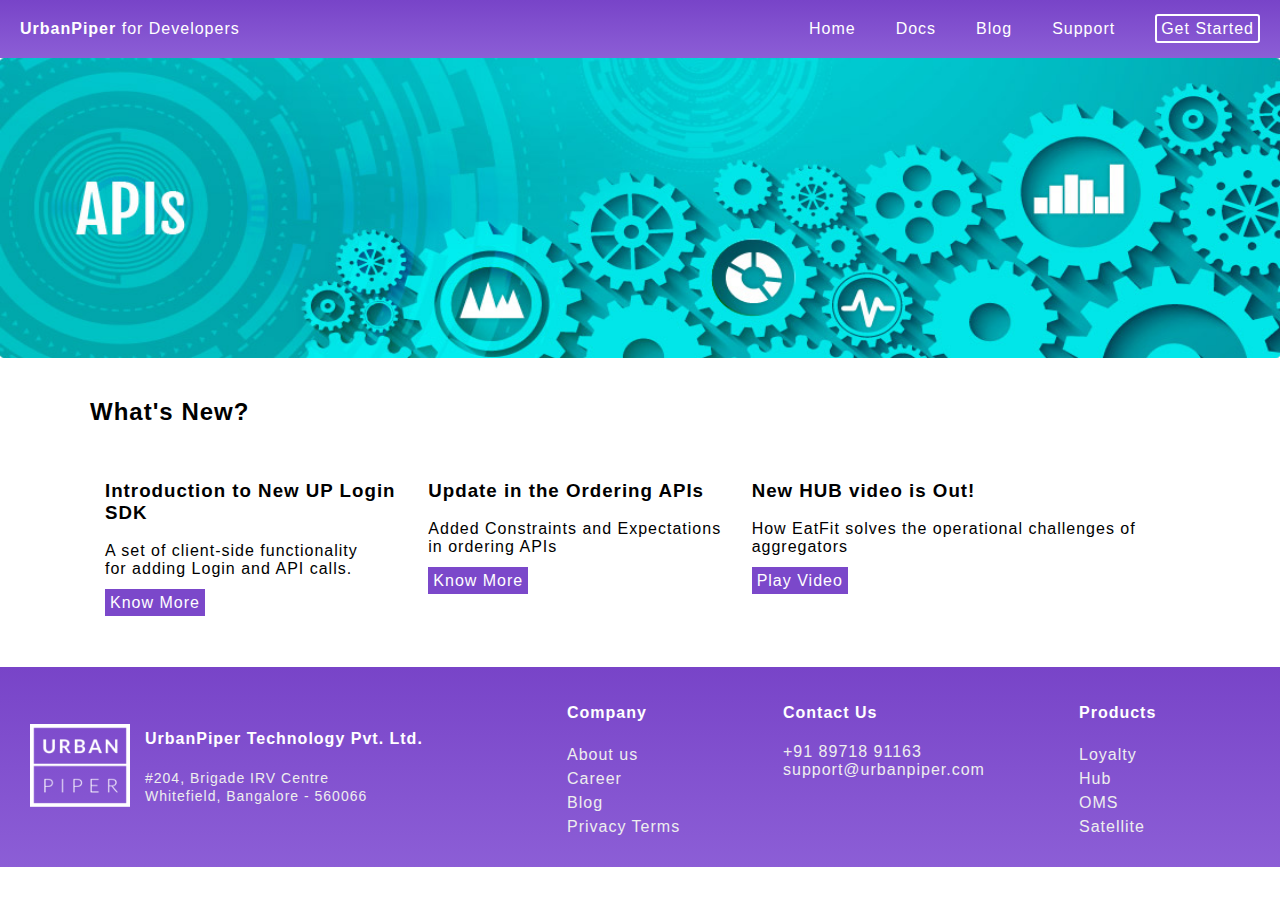
<file: index.html>
<!DOCTYPE html>
<html>
    <head>
        <title>UrbanPiper Developer Docs | SDK</title>
        <link rel="stylesheet" href="style.css">
        <style>.mySlides {display:none;}</style>
    </head>
    <body>
        <div class="header">
            <nav>
                <ul class="header-nav">
                    <li><a href="/index.html"><b>UrbanPiper</b> for Developers</a></li>
                    <li class="header-nav-right button-nav"><a href="/contact-us.html">Get Started</a></li>
                    <li class="header-nav-right"><a href="#support">Support</a></li>
                    <li class="header-nav-right"><a href="https://blog.urbanpiper.com/" target="_blank">Blog</a></li>
                    <li class="header-nav-right"><a href="/docs.html">Docs</a></li>
                    <li class="header-nav-right"><a href="https://www.urbanpiper.com" target="_blank">Home</a></li>

                </ul>
            </nav>
        </div>
        
        <div class="content">
           <div class="banner-slider">
                <img class="mySlides banner-slider-img" src="../images/api-image.jpg">
                <img class="mySlides banner-slider-img" src="../images/api-image-1.jpg">
                <img class="mySlides banner-slider-img" src="../images/api-image-2.jpg">
                <img class="mySlides banner-slider-img" src="../images/api-image-3.jpg">
            </div>
            <div class="home-container">
                <h2>What's New?</h2>
                <div class="row">
                    <div class="col-4 section-1">
                        <h3>Introduction to New UP Login SDK</h3>
                        <p>A set of client-side functionality <br>for adding Login and API calls.</p>
                        <a href="/login.html" class="know-more">Know More</a>
                    </div>
                    <div class="col-8 section-2">
                        <h3>Update in the Ordering APIs</h3>
                        <p>Added Constraints and Expectations in ordering APIs</p>
                        <a href="https://api-ordering-docs.urbanpiper.com/" class="know-more" target="_blank">Know More</a>
                    </div>
                    <div class="col-12 section-3">
                        <h3>New HUB video is Out!</h3>
                        <p>How EatFit solves the operational challenges of aggregators</p>
                        <a href="https://vimeo.com/286387959" class="know-more" target="_blank">Play Video</a>
                    </div>
                </div>
            </div>
        </div>
        
        <div class="footer">
            <div class="row footer-row">
                <div class="col-3 column-one">
                    <div class="col-6">
                    <a href="https://www.urbanpiper.com">
                        <img src="../images/logo.png" class="footer-logo"></a>
                    </div>
                    <div class="col-12 footer-address">
                        <h4>UrbanPiper Technology Pvt. Ltd.</h4>
                        <p style="color: #eeeeee; font-size: 14px;">#204, Brigade IRV Centre<br>Whitefield, Bangalore - 560066</p>
                    </div>
                </div>
                <div class="col-6 column-two">
                    <ul class="footer-contents">
                        <li><h4><b>Company</b></h4></li>
                        <li><a href="https://urbanpiper.com/team.html" target="_blank">About us</a></li>
                        <li><a href="https://angel.co/urbanpiper-1/jobs" target="_blank">Career</a></li>
                        <li><a href="https://blog.urbanpiper.com/" target="_blank">Blog</a></li>
                        <li><a href="https://urbanpiper.com/privacy.html" target="_blank">Privacy Terms</a></li>
                    </ul>
                </div>
                <div class="col-9 column-three">
                    <h4>Contact Us</h4>
                    <p style="color: #eeeeee;">+91 89718 91163<br><a href="mailto:support@urbanpiper.com">support@urbanpiper.com</a></p>
                </div>
                <div class="col-12 column-two">
                    <ul class="footer-contents">
                        <li><h4><b>Products</b></h4></li>
                        <li><a href="https://urbanpiper.com/loyalty.html" target="_blank">Loyalty</a></li>
                        <li><a href="https://urbanpiper.com/hub.html" target="_blank">Hub</a></li>
                        <li><a href="">OMS</a></li>
                        <li><a href="http://satellite.urbanpiper.com" target="_blank">Satellite</a></li>
                    </ul>
                </div>
            </div>
        </div>
        <script>
            var myIndex = 0;
            carousel();

            function carousel() {
              var i;
              var x = document.getElementsByClassName("mySlides");
              for (i = 0; i < x.length; i++) {
                x[i].style.display = "none";  
              }
              myIndex++;
              if (myIndex > x.length) {myIndex = 1}    
              x[myIndex-1].style.display = "block";  
              setTimeout(carousel, 5000); // Change image every 2 seconds
            }
        </script>
    </body>
</html>
</file>
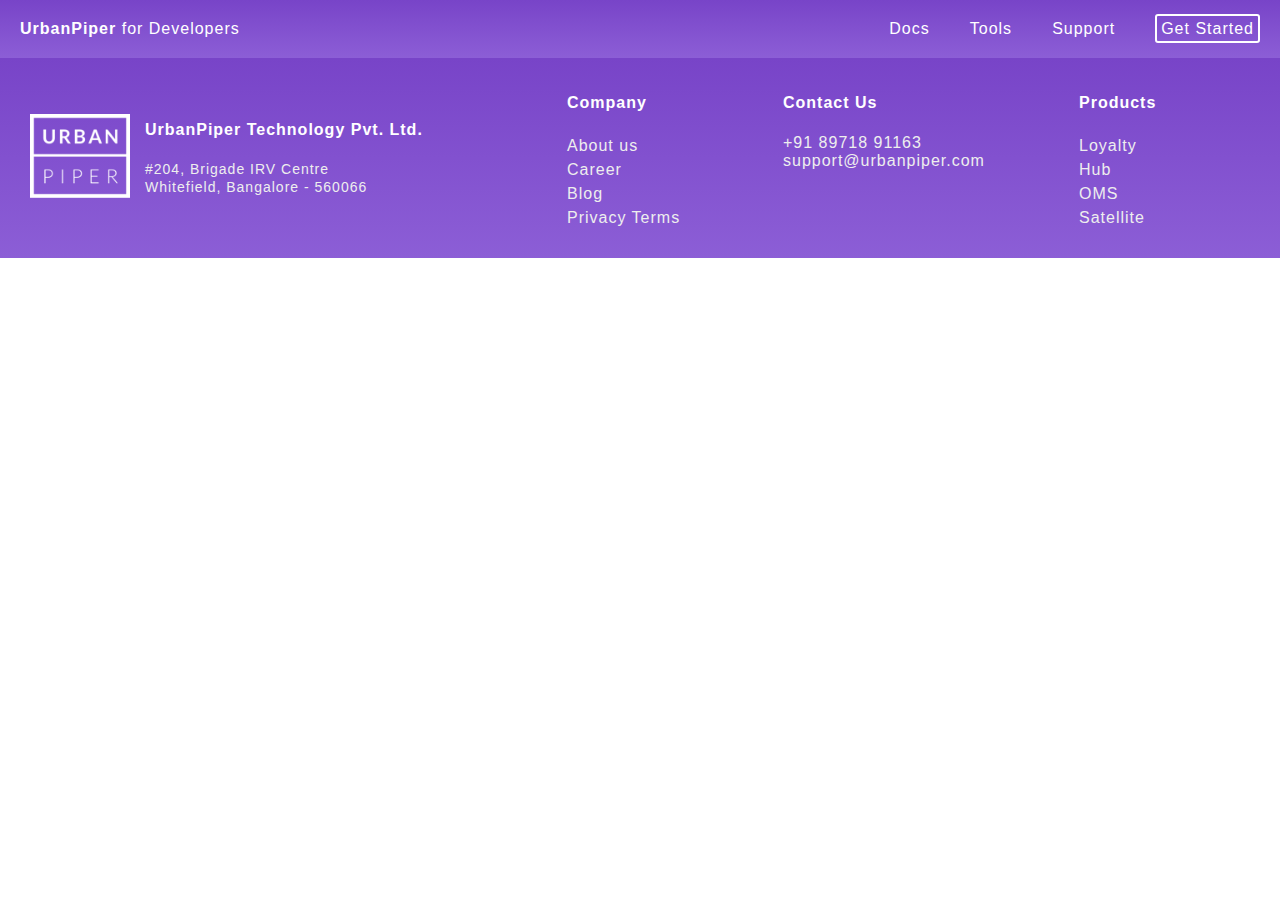
<file: contact-us.html>
<!DOCTYPE html>
<html>
    <head>
        <title>UrbanPiper Developer Docs | SDK</title>
        <link rel="stylesheet" href="style.css">
        <meta name="viewport" content="width=device-width, initial-scale=1.0">
    </head>
    <body>
        <div class="header">
            <nav>
                <ul class="header-nav">
                    <li><a href="/index.html"><b>UrbanPiper</b> for Developers</a></li>
                    <li class="header-nav-right button-nav"><a href="#getstarted">Get Started</a></li>
                    <li class="header-nav-right"><a href="#support">Support</a></li>
                    <li class="header-nav-right"><a href="#tools">Tools</a></li>
                    <li class="header-nav-right"><a href="/docs.html">Docs</a></li>
                </ul>
            </nav>
        </div>
                <div class="footer">
            <div class="row footer-row">
                <div class="col-3 column-one">
                    <div class="col-6">
                    <a href="https://www.urbanpiper.com">
                        <img src="../images/logo.png" class="footer-logo"></a>
                    </div>
                    <div class="col-12 footer-address">
                        <h4>UrbanPiper Technology Pvt. Ltd.</h4>
                        <p style="color: #eeeeee; font-size: 14px;">#204, Brigade IRV Centre<br>Whitefield, Bangalore - 560066</p>
                    </div>
                </div>
                <div class="col-6 column-two">
                    <ul class="footer-contents">
                        <li><h4><b>Company</b></h4></li>
                        <li><a href="https://urbanpiper.com/team.html" target="_blank">About us</a></li>
                        <li><a href="https://angel.co/urbanpiper-1/jobs" target="_blank">Career</a></li>
                        <li><a href="https://blog.urbanpiper.com/" target="_blank">Blog</a></li>
                        <li><a href="https://urbanpiper.com/privacy.html" target="_blank">Privacy Terms</a></li>
                    </ul>
                </div>
                <div class="col-9 column-three">
                    <h4>Contact Us</h4>
                    <p style="color: #eeeeee;">+91 89718 91163<br><a href="mailto:support@urbanpiper.com">support@urbanpiper.com</a></p>
                </div>
                <div class="col-12 column-two">
                    <ul class="footer-contents">
                        <li><h4><b>Products</b></h4></li>
                        <li><a href="https://urbanpiper.com/loyalty.html" target="_blank">Loyalty</a></li>
                        <li><a href="https://urbanpiper.com/hub.html" target="_blank">Hub</a></li>
                        <li><a href="">OMS</a></li>
                        <li><a href="http://satellite.urbanpiper.com" target="_blank">Satellite</a></li>
                    </ul>
                </div>
            </div>
        </div>
    </body>
</html>
</file>
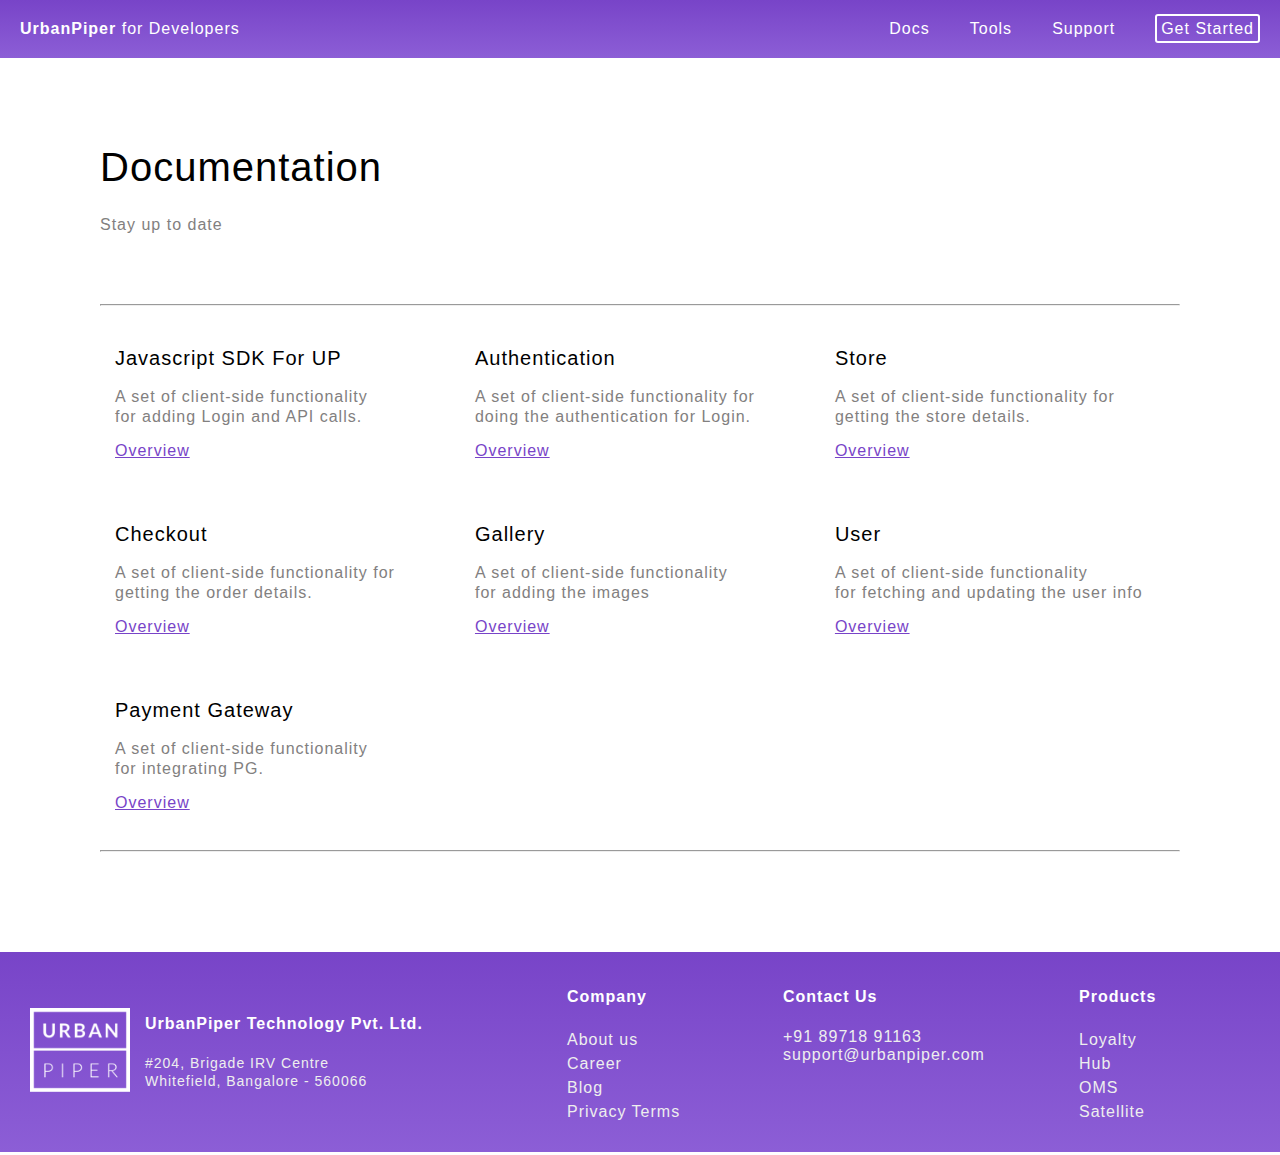
<file: docs.html>
<!DOCTYPE html>
<html>
    <head>
        <title>UrbanPiper Developer Docs | SDK</title>
        <link rel="stylesheet" href="style.css">
        <link rel="icon" type="image/png" href="../images/favicon.png">
        <meta name="viewport" content="width=device-width, initial-scale=1.0">
    </head>
    <body>
        <div class="header">
            <nav>
                <ul class="header-nav">
                    <li><a href="/index.html"><b>UrbanPiper</b> for Developers</a></li>
                    <li class="header-nav-right button-nav"><a href="#getstarted">Get Started</a></li>
                    <li class="header-nav-right"><a href="#support">Support</a></li>
                    <li class="header-nav-right"><a href="#tools">Tools</a></li>
                    <li class="header-nav-right"><a href="/docs.html">Docs</a></li>
                </ul>
            </nav>
        </div>
        
        <div class="docs-container">
            <p class="docs-header">Documentation</p>
            <p class="docs-desc">Stay up to date</p>
            <div class="container-api">
            <hr>
                <div class="row">
                    <div class="col-4 col-A">
                        <p class="api-header">Javascript SDK For UP</p>
                        <p class="api-desc">A set of client-side functionality<br>for adding Login and API calls.</p>
                        <a style="color: #7844c8" href="/login.html">Overview</a>
                    </div>
                    <div class="col-8 col-B">
                        <p class="api-header">Authentication</p>
                        <p class="api-desc">A set of client-side functionality for <br> doing the authentication for Login.</p>
                        <a style="color: #7844c8" href="/authentication.html">Overview</a>
                    </div>
                    <div class="col-12">
                        <p class="api-header">Store</p>
                        <p class="api-desc">A set of client-side functionality for <br>getting the store details.</p>
                        <a style="color: #7844c8" href="/stores.html">Overview</a>
                   </div>
                </div>
                <br>
                <div class="row">
                    <div class="col-4 col-A">
                        <p class="api-header">Checkout</p>
                        <p class="api-desc">A set of client-side functionality for getting the order details.</p>
                        <a style="color: #7844c8" href="/checkout.html">Overview</a>
                    </div>
                    <div class="col-8 col-B">
                        <p class="api-header">Gallery</p>
                        <p class="api-desc">A set of client-side functionality<br>for adding the images</p>
                        <a style="color: #7844c8" href="/gallery.html">Overview</a>
                    </div>
                    <div class="col-12">
                        <p class="api-header">User</p>
                        <p class="api-desc">A set of client-side functionality<br>for fetching and updating the user info</p>
                        <a style="color: #7844c8" href="/user.html">Overview</a>
                   </div>
                </div>
                <br>
                <div class="row">
                    <div class="col-4 col-A">
                        <p class="api-header">Payment Gateway</p>
                        <p class="api-desc">A set of client-side functionality<br>for integrating PG.</p>
                        <a style="color: #7844c8" href="https://api-ordering-docs.urbanpiper.com" target="_blank">Overview</a>
                    </div>
<!--
                    <div class="col-8 col-B">
                        <p class="api-header">UP Loyalty APIs</p>
                        <p class="api-desc">A set of client-side functionality<br>for adding Login and API calls.</p>
                        <a style="color: #7844c8" href="https://api-loyalty-docs.urbanpiper.com" target="_blank">Overview</a>
                    </div>
                    <div class="col-12">
                        <p class="api-header">UP Ordering APIs</p>
                        <p class="api-desc">A set of client-side functionality<br>for submitting the feedback</p>
                        <a style="color: #7844c8" href="/feedback-api.html">Overview</a>
                   </div>
-->
                </div>
                <br>
                <hr>
                
            </div>
        </div>
        <div class="footer">
            <div class="row footer-row">
                <div class="col-3 column-one">
                    <div class="col-6">
                    <a href="https://www.urbanpiper.com">
                        <img src="../images/logo.png" class="footer-logo"></a>
                    </div>
                    <div class="col-12 footer-address">
                        <h4>UrbanPiper Technology Pvt. Ltd.</h4>
                        <p style="color: #eeeeee; font-size: 14px;">#204, Brigade IRV Centre<br>Whitefield, Bangalore - 560066</p>
                    </div>
                </div>
                <div class="col-6 column-two">
                    <ul class="footer-contents">
                        <li><h4><b>Company</b></h4></li>
                        <li><a href="https://urbanpiper.com/team.html" target="_blank">About us</a></li>
                        <li><a href="https://angel.co/urbanpiper-1/jobs" target="_blank">Career</a></li>
                        <li><a href="https://blog.urbanpiper.com/" target="_blank">Blog</a></li>
                        <li><a href="https://urbanpiper.com/privacy.html" target="_blank">Privacy Terms</a></li>
                    </ul>
                </div>
                <div class="col-9 column-three">
                    <h4>Contact Us</h4>
                    <p style="color: #eeeeee;">+91 89718 91163<br><a href="mailto:support@urbanpiper.com">support@urbanpiper.com</a></p>
                </div>
                <div class="col-12 column-two">
                    <ul class="footer-contents">
                        <li><h4><b>Products</b></h4></li>
                        <li><a href="https://urbanpiper.com/loyalty.html" target="_blank">Loyalty</a></li>
                        <li><a href="https://urbanpiper.com/hub.html" target="_blank">Hub</a></li>
                        <li><a href="">OMS</a></li>
                        <li><a href="http://satellite.urbanpiper.com" target="_blank">Satellite</a></li>
                    </ul>
                </div>
            </div>
        </div>
    </body>
</html>
</file>
<file: style.css>
body{
    color: #000000;
    font-family: 'Asap', sans-serif;
    margin: 0;
    display: block;
    letter-spacing: 1px;
}


* {
 box-sizing: border-box;
}
*:before,
*:after {
 box-sizing: border-box;
}
html,
body {
 height: 100%;
 position: relative;
}
.main-container {
 min-height: 100vh; /* will cover the 100% of viewport */
 overflow: hidden;
 display: block;
 position: relative;
 padding-bottom: 100px; /* height of your footer */
}

footer {
 position: absolute;
 bottom: 0;
 width: 100%;
}


.column-left {
  float: left;
  width: 20%;
  padding: 10px;
  height: 300px;
}

.column-right {
  float: right;
  width: 80%;
  padding: 10px;
  height: auto;
  margin-bottom: 50px;
}

.row:after {
  content: "";
  display: table;
  clear: both;
}

.sidenav {
    height: 50%;
    width: 250px;
    position: fixed;
    z-index: 1;
    top: 160px;
    left: 50px;
    background-color: #111;
    overflow-x: hidden;
    padding: 5px;
}

/* Style the sidenav links and the dropdown button */
.sidenav a {
  padding: 6px 8px 6px 16px;
  text-decoration: none;
  font-size: 20px;
  color: #818181;
  display: block;
  border: none;
  background: none;
  width: 100%;
  text-align: left;
  cursor: pointer;
  outline: none;
}

/* On mouse-over */
.sidenav a:hover {
  color: #f1f1f1;
}

.active {
  background-color: green;
  color: white;
}

/*
@font-face{
    font-family: 'Asap';
    src: url(../fonts/ASAP/Asap-Regular.ttf);
}

@font-face{
    font-family: 'Asap-Bold';
    src:url(../fonts/ASAP/Asap-Bold.ttf)
}

@font-face{
    font-family: 'Asap-Medium';
    src:url(../fonts/ASAP/Asap-Medium.ttf)
}

@font-face{
    font-family: 'Menlo-Regular';
    src:url(../fonts/Menlo-Regular.ttf)
}
*/

.know-more{
    padding: 5px;
    color: #ffffff;
    background: #7b48ca;
    text-decoration: none;
}

p {
    line-height: 18px;
}

.header{
    background-image: linear-gradient(#7844c8, #8c5ed6);
    text-decoration: none;
}

nav{
    display: block;
    width: 100%;
    margin: 0;
}

nav ul{
    background-image: linear-gradient(#7844c8, #8c5ed6);
    overflow: hidden;
    margin: 0;
    padding: 0;
}

nav ul li{
    list-style: none;
    text-decoration: none;
}

nav ul li a{
    text-decoration: none;
    color: #fff;
}

ul.header-nav li{
    float: left;
    list-style: none;
    padding: 20px;
    color: #ffffff;
}

ul.header-nav li.header-nav-right{
    float: right;
    padding: 20px;
    color: #ffffff;
}

ul.header-nav li.header-nav-right a{
    text-decoration: none;
    color: #fff;
}

ul.header-nav li.button-nav a{
    border: 2px solid;
    padding: 4px;
    border-radius: 3px;
}

#myBtn{
    display: none
}

.modal {
    display: block; /* Hidden by default */
    position: fixed; /* Stay in place */
    z-index: 1; /* Sit on top */
    padding-top: 100px; /* Location of the box */
    left: 0;
    top: 0;
    width: 100%; /* Full width */
    height: 100%; /* Full height */
    overflow: auto; /* Enable scroll if needed */
    background-color: rgb(0,0,0); /* Fallback color */
    background-color: rgba(0,0,0,0.4); /* Black w/ opacity */
}

/* Modal Content */
.modal-content {
    background-color: #fefefe;
    margin: auto;
    padding: 20px;
    border: 1px solid #888;
    width: 50%;
    text-align: center;
}

/* The Close Button */
.close {
    color: #aaaaaa;
    float: right;
    font-size: 28px;
    font-weight: bold;
}

.close:hover,
.close:focus {
    color: #000;
    text-decoration: none;
    cursor: pointer;
}





/*----------------content------------------*/
.banner-slider-img{
    width: 100%;
    height: 300px;
}

.home-container{
    margin: 40px;
    padding-left: 50px;
    padding-right: 50px;
}

.home-container .section-1{
    width: 33.33%;
}

.home-container .section-2{
    width: 33.33%;
}


/*--------------footer--------------------*/

.footer{
    background-image: linear-gradient(#7844c8, #8c5ed6);
    color: #ffffff;
    margin: 0;
    height: 200px;
    width: 100%;
    bottom: 0;
    position: inherit;
    
}
.row{
    display: flex;/*to make content of row adjust to viewport*/
    width: 100%/*to fit to the viewport*/
}

.row::after{
    display: block; /*the every rows we create to stack upon each other*/
    clear: both;/*to remove float property*/
    content: "";/*to put all or content in*/
}

.col-1{width: 8.33%};
.col-2{width: 16.66%};
.col-3{width: 25%};
.col-4{width: 33.33%};
.col-5{width: 41.66%};
.col-6{width: 50%};
.col-7{width: 58.33%};
.col-8{width: 66.66%};
.col-9{width: 75%};
.col-10{width: 83.33%};
.col-11{width: 91.66%};
.col-12{width: 100%};

* {
  box-sizing: border-box; /*this will makes keep all the element to fit in realistic dimension within content*/  
}

/*this below class will take all the values of class col-1to12 and assign the same property value*/

[class*=col-]{
    border: none;
    padding: 15px;
}

.row.footer-row{
    height: 200px;
}

.col-3.column-one{
    display: flex;
    margin: auto;
    width: 40%;
}

.col-12.footer-address{
    padding: 0px;
}

.col-6 img.footer-logo{
    width: 100px;
}

.col-6 ul.footer-contents li{
    list-style: none;
    text-decoration: none;
}

.col-6 ul.footer-contents li a{
    color: #ffffff;
    text-decoration: none;
    line-height: 1.5em;
    color: #eeeeee;
}

.col-6.column-two{
    margin: auto;
    width: 20%;
}

.col-12.column-two{
    margin: auto;
    width: 20%;
}

.col-12 ul.footer-contents li{
    list-style: none;
    text-decoration: none;
}

.col-12 ul.footer-contents li a{
    color: #ffffff;
    text-decoration: none;
    line-height: 1.5em;
    color: #eeeeee;
}


.col-9.column-three{
    margin: auto;
    margin-top: 0;
    width: 20%;
}

.col-9.column-three a{
    text-decoration: none;
    color: #eeeeee;
}

/*------------docs-----------------*/

.docs-container{
    margin: 100px;
    line-height: 1em;
}

.docs-header{
    font-family: 'Asap-Bold', sans-serif;
    font-size: 40px;
    letter-spacing: 1px;
}

.docs-desc{
    color: #828080;
    letter-spacing: 1px;
}

.container-api{
    margin-top: 70px;
    margin-bottom: 100px;
}

.api-header{
    font-family: 'Asap-Medium', sans-serif;
    font-size: 20px
}

.api-desc{
    color: #828080; 
    letter-spacing: 1px;
    line-height: 20px;
}

.col-A{
    width: 33.33%;
}

.col-B{
    width: 33.33%;
}

/*----------------LOGIN--------------------*/

.container-login{
    margin: 100px;
    line-height: 1em;
    margin-left: 150px;
    margin-right: 150px;
}

@media screen and (max-width: 720px){
    .container-login {
        width: 100%;
        margin: 0;
        margin-right: 0;
        margin-left: 0;
    }
}

.intro-header{
    text-align: center;
    font-size: 34px;
    font-family: 'Asap-Medium', sans-serif;
    margin-bottom: 70px;
}

.intro-desc{
    font-size: 18px;
    font-family: 'Asap', sans-serif;
    color: #828080;
    letter-spacing: 1px;
}

.intro-tag {
    background-color: #949494;
    padding: 2px;
    border-radius: 2px;
    color: #ffffff;
}

.intro-code{
    background-color: #eeeeee;
    border-radius: 2px;
    color: #000000;
    padding-left: 5px;
    line-height: 18px;
}

.intro-input{
    background-color: #eeeeee;
    color: #000000;
    border-radius: 2px;
}

pre{
    font-family: 'Menlo-Regular', sans-serif;
}

.code-layout{
    background-color: #000000;
    width: auto;
    height: auto;
    color: #ffffff;
    padding-left: 10px;
    font-family: 'Menlo-Regular', sans-serif;
    line-height: 1.5em;
}

.code-layout .tag{
    color: #89bdff;
    float: left;
}

.code-layout .pln{
    color: #ffffff;
    line-height: 20px;
}

.code-layout .com{
    color: #4267b2;
}

.code-layout .kwd{
    color: #f8963e;
}

.code-layout .str{
    color: #8fdc33;
}

.code-layout .atv{
    color: #65b042;
}

.code-layout .atn{
    color: #bdb76b;
}

.code-layout .lit{
    color: #60c2ee;
}

.code-layout .usi{
    color: #7844c8;
}

.code-method{
    background-color: #eeeeee;
    color: #000000;
    width: auto;
    height: auto;
    font-family: 'Menlo-Regular', sans-serif;
    line-height: 1.5em;
    padding-top: 2px;
    border-radius: 5px;
}

.code-method .usi{
    color: #7844c8;
}

.code-method .kwd{
    color: #f8963e;
}

#editorRequest {
    top: 0;
    right: 0;
    bottom: 0;
    left: 0;
    padding-top: 250px;
}

#editorNonBlock {
    top: 0;
    right: 0;
    bottom: 0;
    left: 0;
    padding-top: 350px;
}

#editorNPM {
    top: 0;
    right: 0;
    bottom: 0;
    left: 0;
    padding-top: 200px;
}

#editorResponse {
    top: 0;
    right: 0;
    bottom: 0;
    left: 0;
    padding-top: 120px;
}

#editorInit {
    top: 0;
    right: 0;
    bottom: 0;
    left: 0;
    padding-top: 150px;
}

#editorRequestAuth {
    top: 0;
    right: 0;
    bottom: 0;
    left: 0;
    padding-top: 100px;
}

#editorPgParam {
    top: 0;
    right: 0;
    bottom: 0;
    left: 0;
    padding-top: 200px;
}

#editorPgExample {
    top: 0;
    right: 0;
    bottom: 0;
    left: 0;
    padding-top: 200px;
}


#editorRequestGetUser {
    top: 0;
    right: 0;
    bottom: 0;
    left: 0;
    padding-top: 250px;
}

#editorRequestUpdateUser {
    top: 0;
    right: 0;
    bottom: 0;
    left: 0;
    padding-top: 200px;
}

#editorCreateUser {
    top: 0;
    right: 0;
    bottom: 0;
    left: 0;
    padding-top: 150px;
}

#editorVerifyPhone {
    top: 0;
    right: 0;
    bottom: 0;
    left: 0;
    padding-top: 100px;
}

#editorResendOtp{
    top: 0;
    right: 0;
    bottom: 0;
    left: 0;
    padding-top: 90px;
}

#editorForgotPassword {
    top: 0;
    right: 0;
    bottom: 0;
    left: 0;
    padding-top: 90px;
}

#editorResetPassword {
    top: 0;
    right: 0;
    bottom: 0;
    left: 0;
    padding-top: 150px;
}

#editorFacebook {
    top: 0;
    right: 0;
    bottom: 0;
    left: 0;
    padding-top: 300px;
}

#editorGoogle {
    top: 0;
    right: 0;
    bottom: 0;
    left: 0;
    padding-top: 300px;
}

#editorSocialLogin{
    top: 0;
    right: 0;
    bottom: 0;
    left: 0;
    padding-top: 50px;
}

#editorInitSocial{
    top: 0;
    right: 0;
    bottom: 0;
    left: 0;
    padding-top: 50px;
}

#editorSocialRespo{
    top: 0;
    right: 0;
    bottom: 0;
    left: 0;
    padding-top: 120px;
}


#editorCaseOnePhone{
    top: 0;
    right: 0;
    bottom: 0;
    left: 0;
    padding-top: 100px;
}

#editorCaseOnePin{
    top: 0;
    right: 0;
    bottom: 0;
    left: 0;
    padding-top: 100px;
}

#editorStore{
    top: 0;
    right: 0;
    bottom: 0;
    left: 0;
    padding-top: 100px;
}

#editorCheckout{
    top: 0;
    right: 0;
    bottom: 0;
    left: 0;
    padding-top: 100px;
}

.checkout-list li a{
    list-style: none;
    text-decoration: none;
    line-height: 20px;
}

.navigation-link {
    float: right;
}

.navigation-link p{
    font-size: 20px;
}

.navigation-link p a{
    text-decoration: none;
    color: #8453d9;
}

ul.cart-list li{
    line-height: 22px;
}

#editorCart{
    top: 0;
    right: 0;
    bottom: 0;
    left: 0;
    padding-top: 280px;
}

#editorUser {
    top: 0;
    right: 0;
    bottom: 0;
    left: 0;
    padding-top: 100px;
}

#editorGuest {
    top: 0;
    right: 0;
    bottom: 0;
    left: 0;
    padding-top: 200px;
}

#editorOrder {
    top: 0;
    right: 0;
    bottom: 0;
    left: 0;
    padding-top: 150px;
}

.quick-links{
    padding: 40px;
}

.quick-links .col-3 {
    width: 25%;
    text-align: -webkit-center;
}

.quick-links .col-6 {
    width: 25%;
    text-align: -webkit-center;
}

.quick-links .col-9 {
    width: 25%;
    text-align: -webkit-center;
}

.quick-links .col-12 {
    width: 25%;
    text-align: -webkit-center;
}

.quick-links a {
    text-decoration: none;
    color: #ffffff;
    background-color: #7d4ad4;
    padding: 6px;
    border-radius: 6px;
}
</file>
